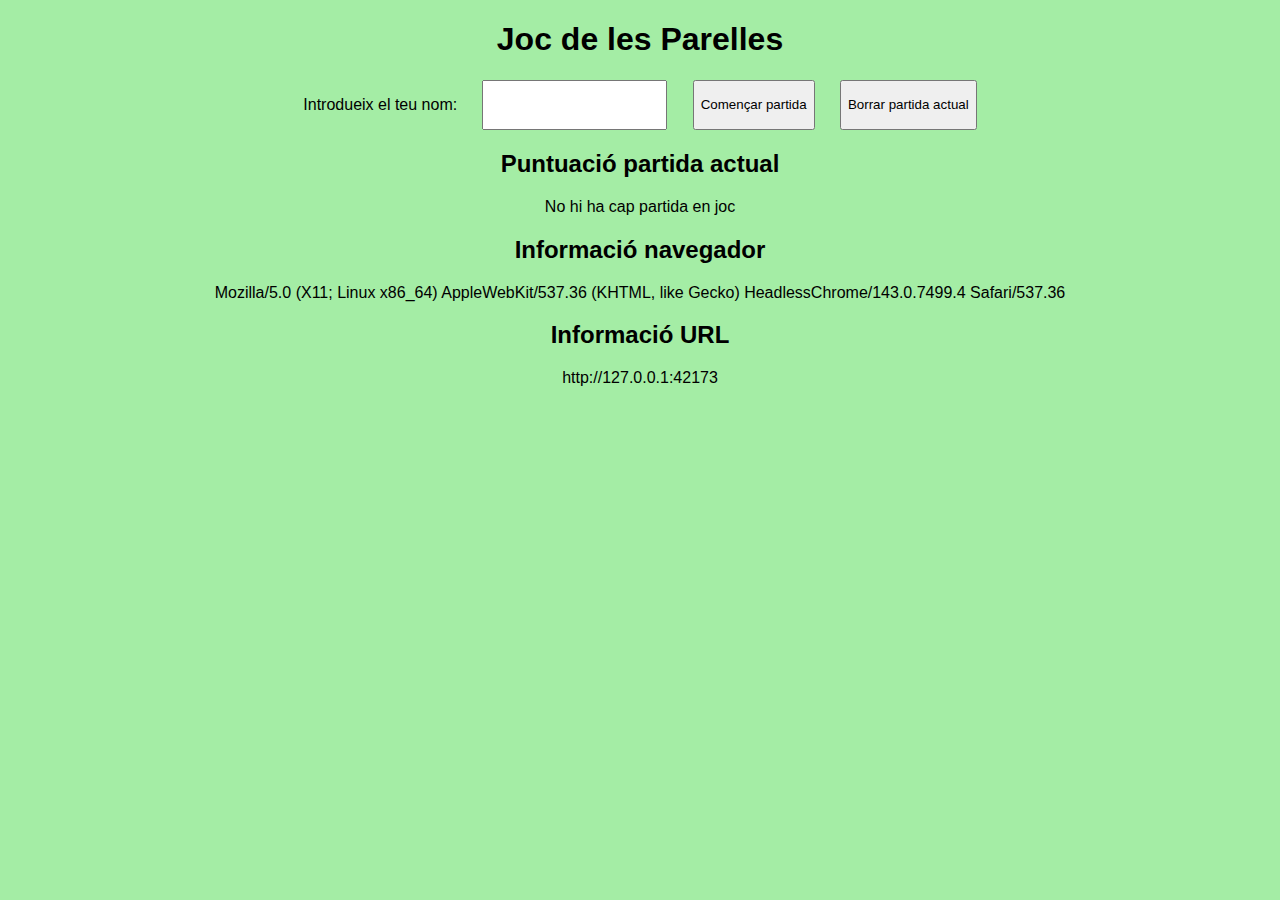
<file: index.html>
<!DOCTYPE html>
<html lang="en">
<head>
    <meta charset="UTF-8">
    <meta name="viewport" content="width=device-width, initial-scale=1.0">
    <title>Document</title>
    <link rel="stylesheet" href="style/style_index.css"/>
</head>
<body>

    <header>
        <h1>Joc de les Parelles</h1>
    </header>

    <main>


        <div class="interaccio">
        <p>Introdueix el teu nom:</p>
        <input id="nom" type="text" >
        <button id="empezar">Començar partida</button>
        <button id="borrar">Borrar partida actual</button>
        </div>


        <div class="info">
        <h2>Puntuació partida actual </h2>
        <span id="info_puntuacio">No hi ha cap partida en joc</span>

        <h2>Informació navegador</h2>
        <span id="info_navegador">Informació sobre el navegador</span>

        <h2>Informació URL</h2>
        <span id="info_url">>Informació sobre la url</span>
        </div>



    </main>

    <script src="script/index.js"></script>
    
</body>
</html>
</file>
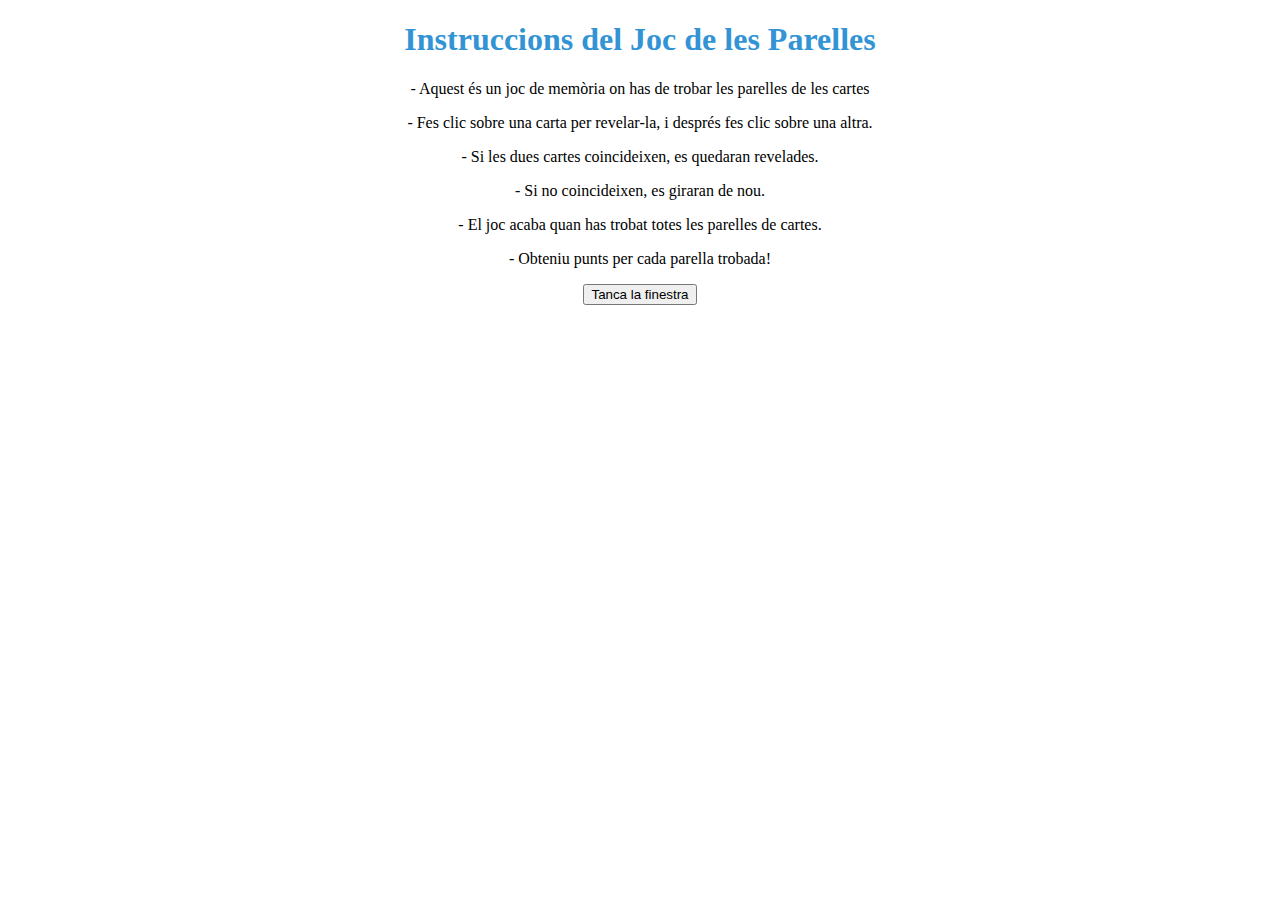
<file: instruccions.html>
<!DOCTYPE html>
<html lang="en">
<head>
    <meta charset="UTF-8">
    <meta name="viewport" content="width=device-width, initial-scale=1.0">
    <title>Instruccions</title>
    <link rel="stylesheet" href="style/style_instruccions.css"/>
    
</head>
<body>
    <header>
        <h1>Instruccions del Joc de les Parelles</h1>
    </header>
    <main>
        <p>- Aquest és un joc de memòria on has de trobar les parelles de les cartes</p>
        <p>- Fes clic sobre una carta per revelar-la, i després fes clic sobre una altra.</p>
        <p>- Si les dues cartes coincideixen, es quedaran revelades.</p>
        <p>- Si no coincideixen, es giraran de nou.</p>
        <p>- El joc acaba quan has trobat totes les parelles de cartes. </p>
        <p>- Obteniu punts per cada parella trobada!</p>
        <button id="close">Tanca la finestra</button>
    </main>

    <script src="script/instruccions.js"></script>
</body>
</html>
</file>
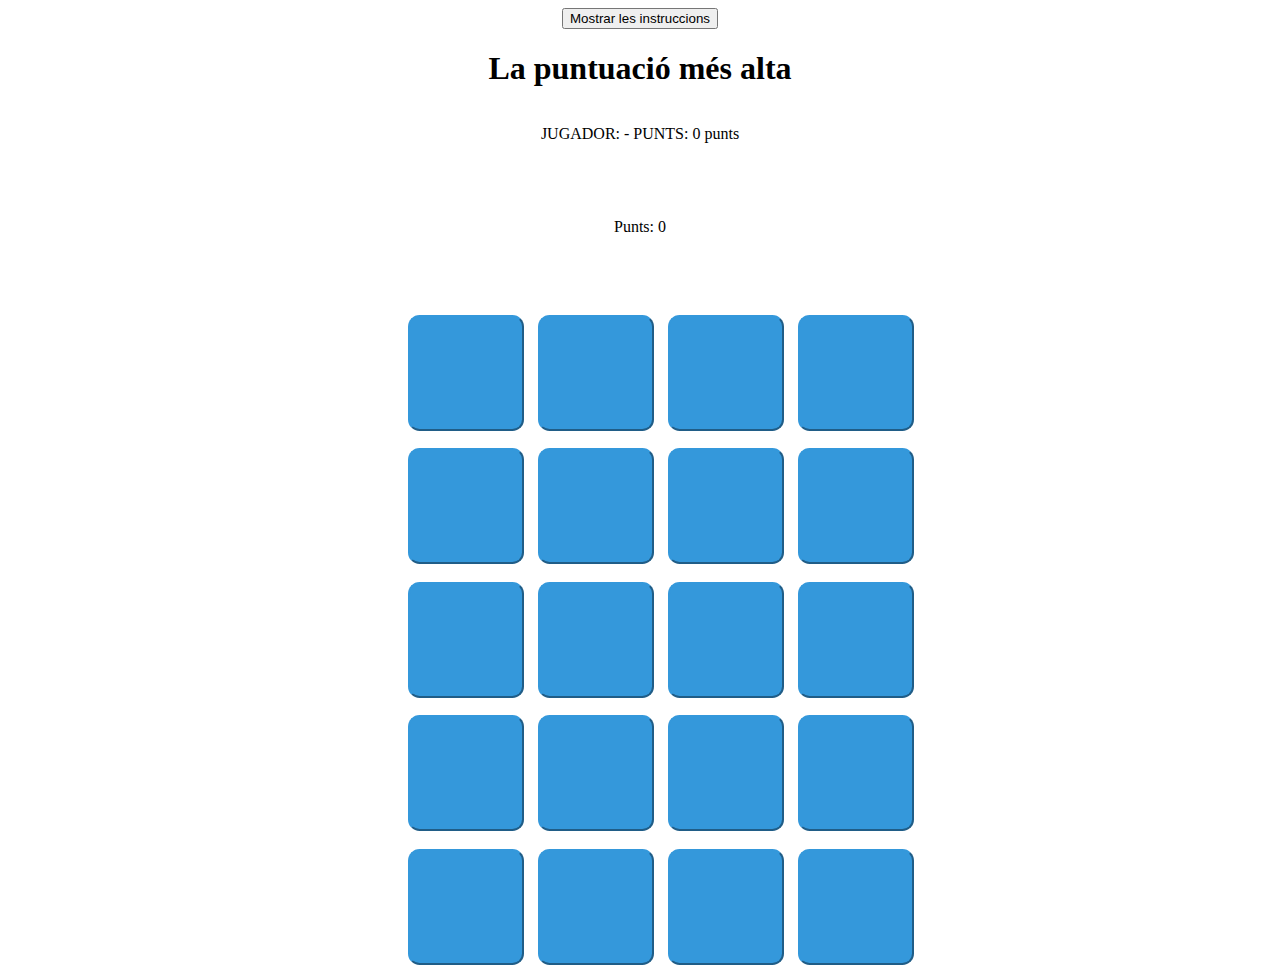
<file: joc.html>
<!DOCTYPE html>
<html lang="en">
<head>
    <meta charset="UTF-8">
    <meta name="viewport" content="width=device-width, initial-scale=1.0">
    <title>Document</title>
    <link rel="stylesheet" href="style/style_joc.css"/>
</head>
<body>

    <header>
        <button id="instruccions">Mostrar les instruccions</button>
    </header>
    
    <main>

        <h1>La puntuació més alta</h1>
        <p>JUGADOR: <span id="millorJugador">0</span> - PUNTS: <span id="millorPunts">0</span> punts </p>

        <h1 id="nomJugador"></h1>
        <p>Punts: <span id="punts">0</span></p>

        <!--JOC-->
        <div id="joc">
        </div>
    </main>

    <script src="script/joc.js"></script>
    
</body>
</html>
</file>
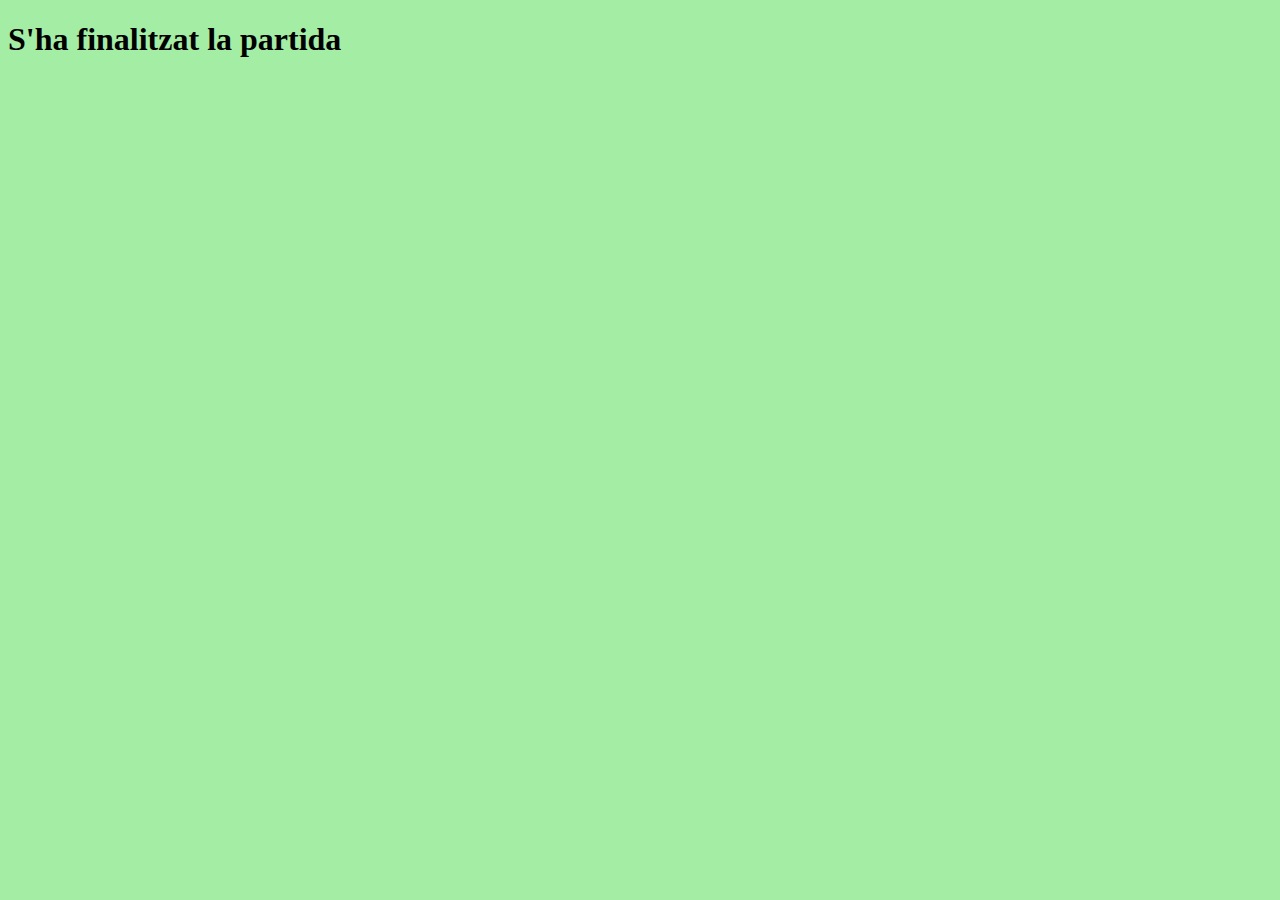
<file: partidaFinalitzada.html>
<!DOCTYPE html>
<html lang="en">
<head>
    <meta charset="UTF-8">
    <meta name="viewport" content="width=device-width, initial-scale=1.0">
    <title>Finalitzada</title>
    
</head>
<body>
    <header>
        <h1>S'ha finalitzat la partida</h1>
    </header>
    
    <script src="script/partidaFinalitzada.js"></script>
</body>
</html>
</file>
<file: style/style_index.css>
body{
   /* background-color: rgb(164, 237, 165);*/
    font-family: Arial, Helvetica, sans-serif;
}


/************************************ HEADER *******************/

header h1{
    display: flex;
    justify-content: center;
}

.interaccio{
    display: flex;
    justify-content: center;
    gap: 2%;
}





/************************************** INFO ***************/

.info{
    display: flex;
    justify-content: center;
    flex-direction: column;
    align-items: center;
}
</file>
<file: style/style_instruccions.css>
h1{
    color: rgb(51, 148, 213);
}

body{
    text-align: center;
}
</file>
<file: style/style_joc.css>
header{
    display: flex;
    justify-content: center;
}

main{
    display: flex;
    justify-content: center;
    align-items: center;
    flex-direction: column;
}



/************************************** JOC ***********************/

#joc{
    margin-top: 5%;
    display: grid;
    grid-template-columns:1fr 1fr 1fr 1fr;
    gap:3%;
    grid-template-areas: 
    "b1 b2 b3 b4"
    "b5 b6 b7 b8"
    "b9 b10 b11 b12"
    "b13 b14 b15 b16"
    "b17 b18 b19 b20";
}

#boto_1 { grid-area: b1; }
#boto_2 { grid-area: b2; }
#boto_3 { grid-area: b3; }
#boto_4 { grid-area: b4; }
#boto_5 { grid-area: b5; }
#boto_6 { grid-area: b6; }
#boto_7 { grid-area: b7; }
#boto_8 { grid-area: b8; }
#boto_9 { grid-area: b9; }
#boto_10 { grid-area: b10; }
#boto_11 { grid-area: b11; }
#boto_12 { grid-area: b12; }
#boto_13 { grid-area: b13; }
#boto_14 { grid-area: b14; }
#boto_15 { grid-area: b15; }
#boto_16 { grid-area: b16; }
#boto_17 { grid-area: b17; }
#boto_18 { grid-area: b18; }
#boto_19 { grid-area: b19; }
#boto_20 { grid-area: b20; }

#joc button {
    padding: 5%;
    font-size: 1em;
    width: 116px;
    height: 116px;
    border-radius: 10%;
    color: rgb(52, 152, 219);
    background-color: rgb(52, 152, 219);
    border-color:  rgb(52, 152, 219);
}

#joc button:hover{
    color: rgb(115, 180, 223);
    background-color: rgb(115, 180, 223);
}

#joc button:disabled {
    opacity: 0.8;
    color: white;
    pointer-events: none; /*evita que al estar deshabilitado, responda a eventos del mouse*/
}
</file>
